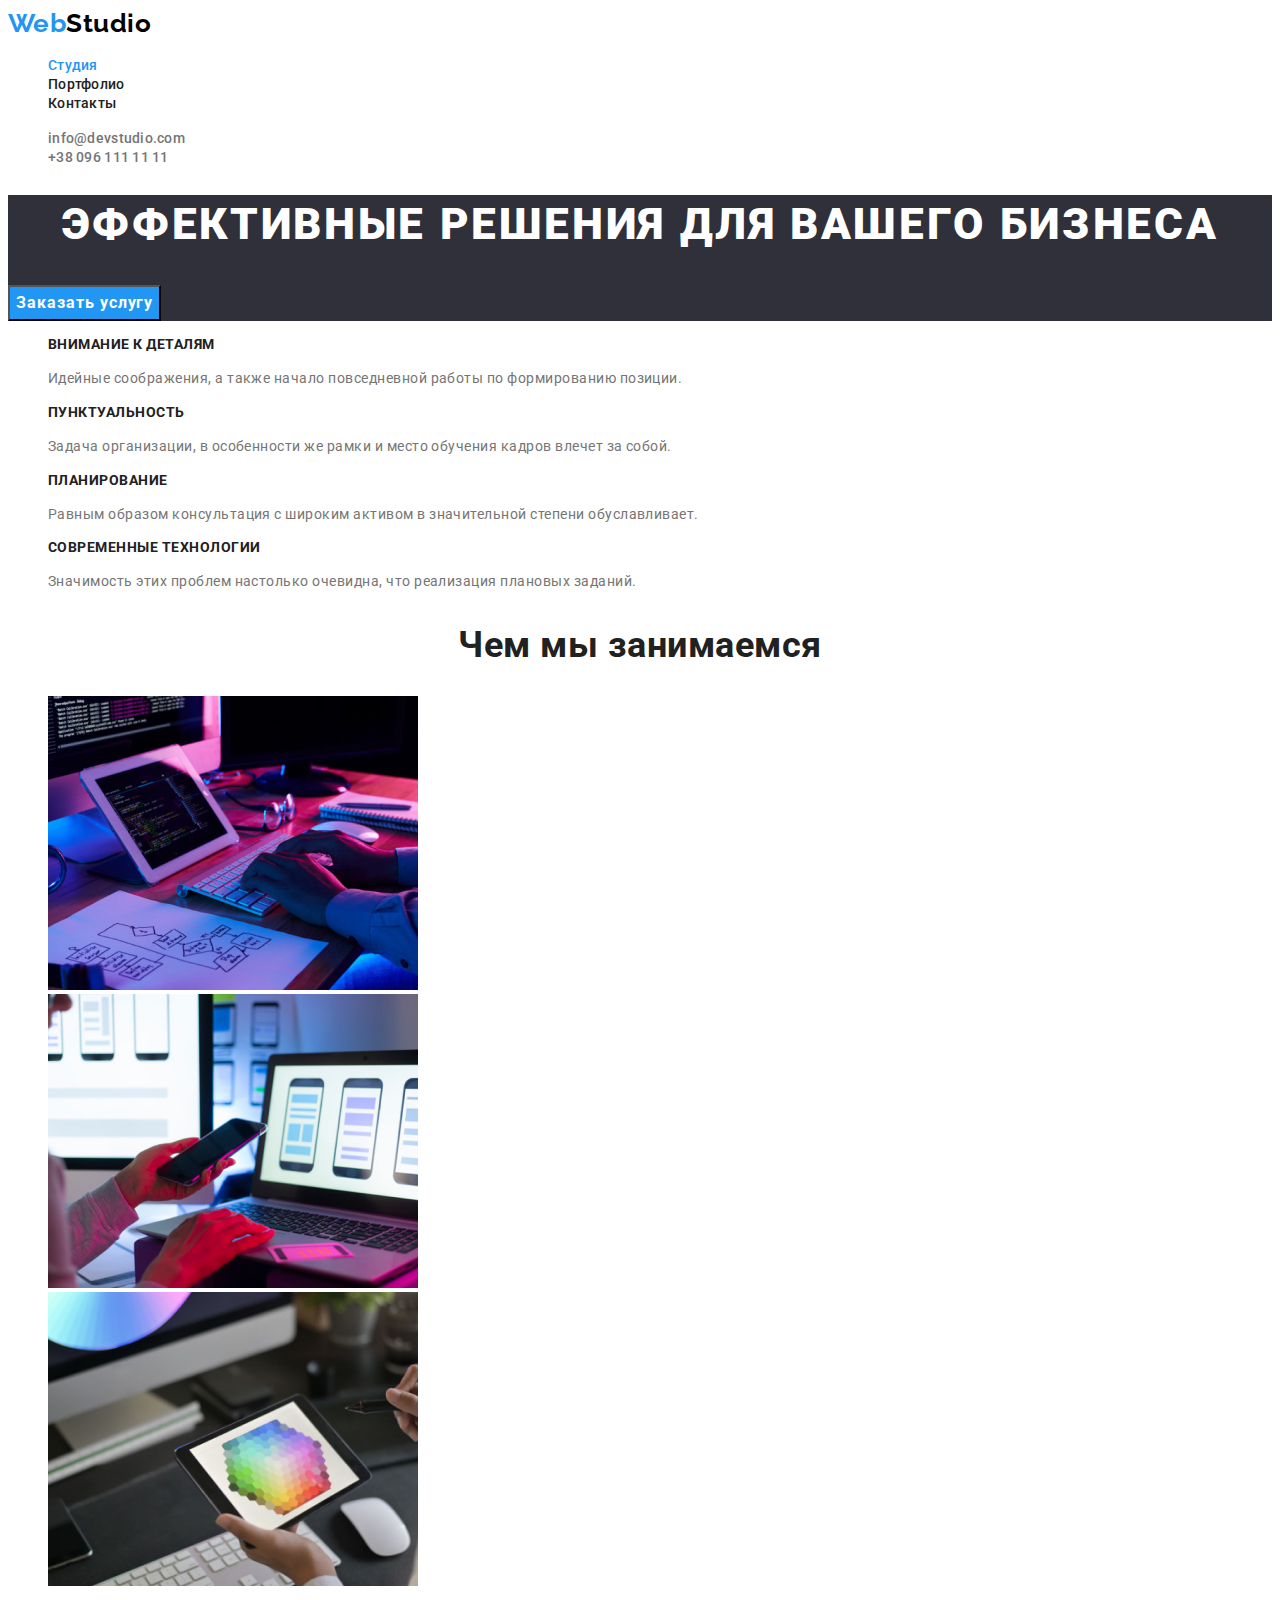
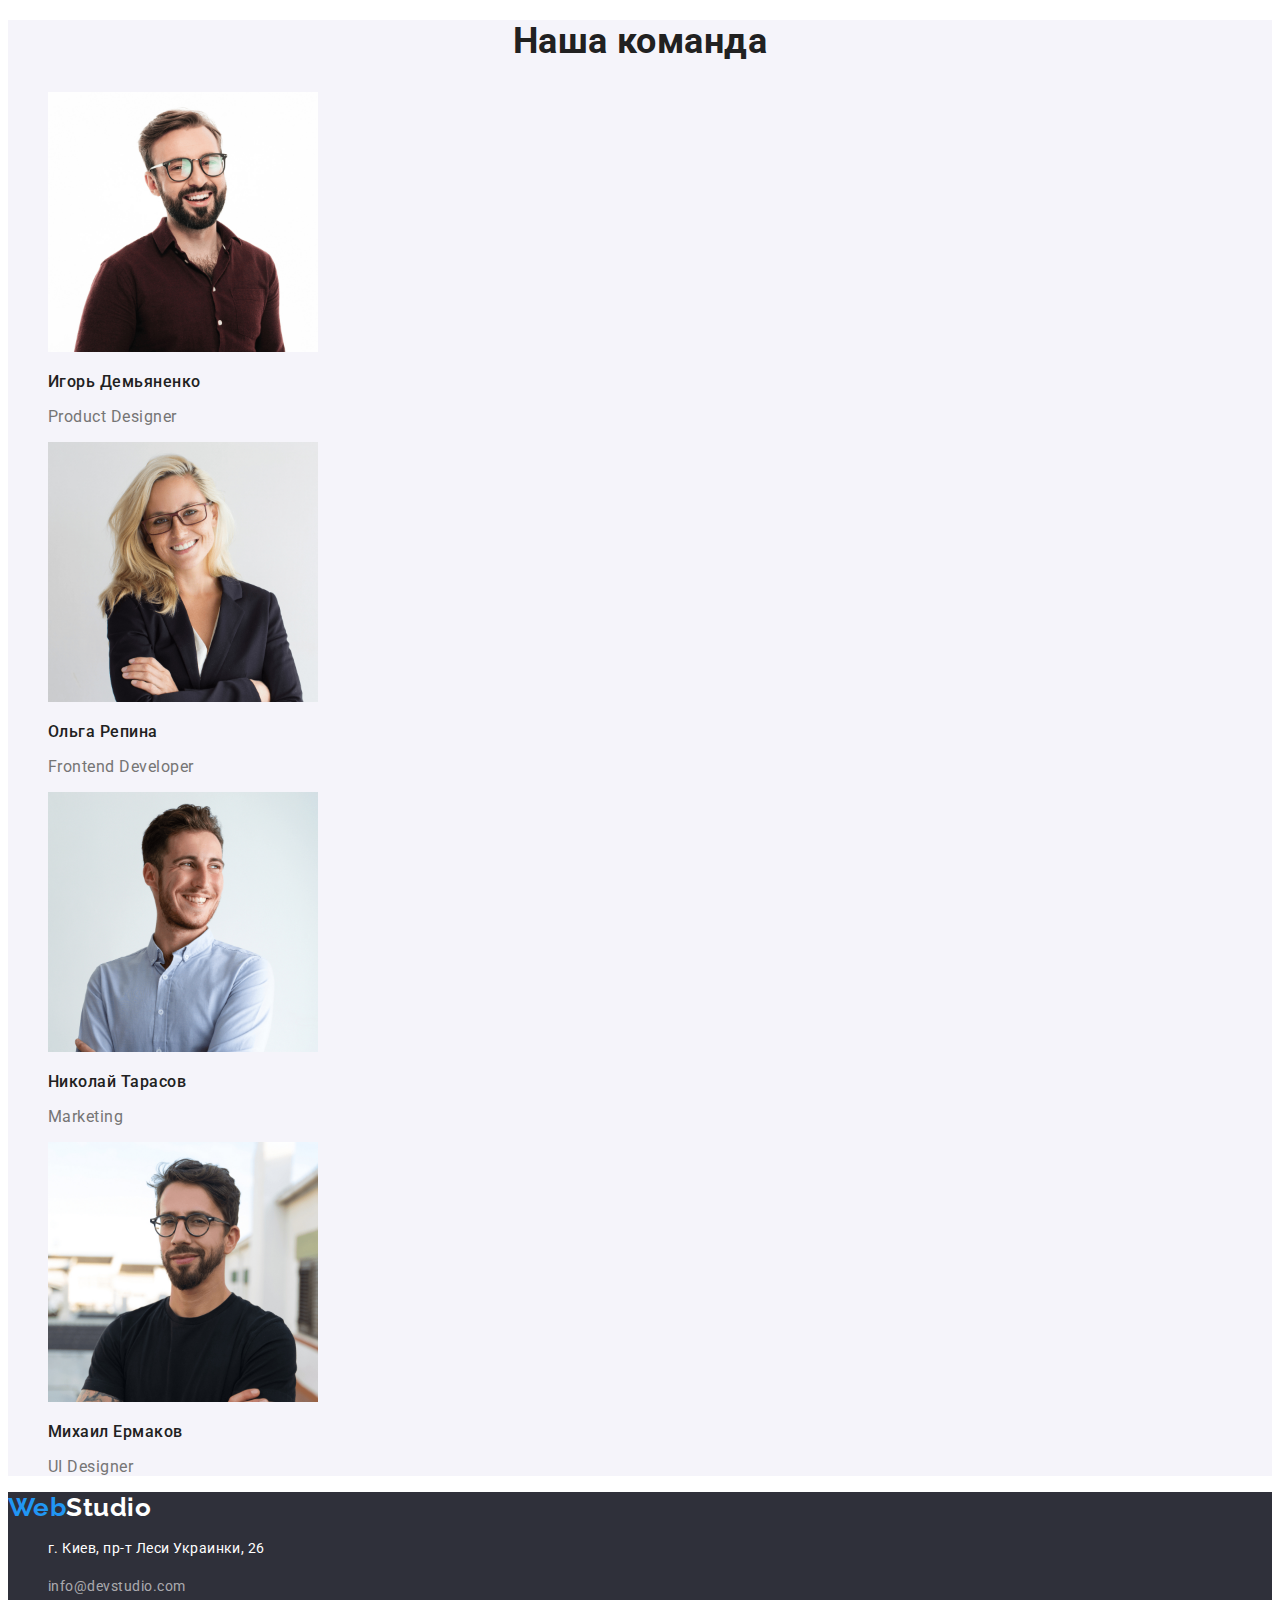
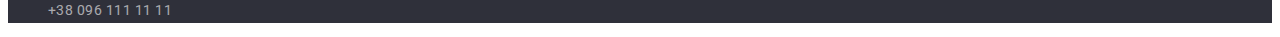
<file: index.html>
<!DOCTYPE html>
<html lang="ru">
  <head>
    <meta charset="UTF-8" />
    <meta http-equiv="X-UA-Compatible" content="IE=edge" />
    <meta name="viewport" content="width=device-width, initial-scale=1.0" />
    <title>Студия</title>
    <link
      rel="stylesheet"
      href="https://cdnjs.cloudflare.com/ajax/libs/modern-normalize/1.0.0/modern-normalize.min.css"
      integrity="sha512-ISS7cAi1PEhQ8jnbJpJZMd29NlhNj4AWYyLOSp2CE/CsHxTCu+r+t0D2yoJudVrd0/8fTVPUVDzY5Tvli75u/g=="
      crossorigin="anonymous"
    />
    <link rel="preconnect" href="https://fonts.gstatic.com" />
    <link
      href="https://fonts.googleapis.com/css2?family=Raleway:wght@700&family=Roboto:wght@400;500;700;900&display=swap"
      rel="stylesheet"
    />
    <link rel="stylesheet" href="./css/styles.css" />
  </head>
  <body>
    <!-- Шапка сайта -->
    <header class="haeder">
      <nav class="navigation">
        <a href="./" lang="en" class="logo logo-dark link-nonstyle"
          ><span class="logo-decor">Web</span>Studio</a
        >
        <ul class="list-nonstyle">
          <li class="navigation-item">
            <a href="./" class="navigation-link link-nonstyle active-link"
              >Студия</a
            >
          </li>
          <li class="navigation-item">
            <a href="./portfolio.html" class="navigation-link link-nonstyle"
              >Портфолио</a
            >
          </li>
          <li class="navigation-item">
            <a href="" class="navigation-link link-nonstyle">Контакты</a>
          </li>
        </ul>
      </nav>

      <ul class="list-nonstyle">
        <li class="contact-item">
          <a
            href="mailto:info@devstudio.com"
            class="contact-header link-nonstyle"
            >info@devstudio.com</a
          >
        </li>
        <li class="contact-item">
          <a href="tel:+380961111111" class="contact-header link-nonstyle"
            >+38 096 111 11 11</a
          >
        </li>
      </ul>
    </header>

    <main class="page">
      <!-- Герой -->
      <section class="hero">
        <h1 class="hero-title">Эффективные решения для вашего бизнеса</h1>
        <button type="button" class="btn-hero">Заказать услугу</button>
      </section>
      <!--Чем занимается студия и как относится к своей работе-->
      <section class="advantage">
        <!--<h2>Приимущества</h2>-->
        <ul class="list-nonstyle">
          <li class="advantage-item">
            <h3 class="advantage-title">Внимание к деталям</h3>
            <p class="advantage-rubric">
              Идейные соображения, а также начало повседневной работы по
              формированию позиции.
            </p>
          </li>
          <li class="advantage-item">
            <h3 class="advantage-title">Пунктуальность</h3>
            <p class="advantage-rubric">
              Задача организации, в особенности же рамки и место обучения кадров
              влечет за собой.
            </p>
          </li>
          <li class="advantage-item">
            <h3 class="advantage-title">Планирование</h3>
            <p class="advantage-rubric">
              Равным образом консультация с широким активом в значительной
              степени обуславливает.
            </p>
          </li>
          <li class="advantage-item">
            <h3 class="advantage-title">Современные технологии</h3>
            <p class="advantage-rubric">
              Значимость этих проблем настолько очевидна, что реализация
              плановых заданий.
            </p>
          </li>
        </ul>
      </section>

      <section class="passion">
        <h2 class="passion-title">Чем мы занимаемся</h2>
        <ul class="list-nonstyle">
          <li class="passion-item">
            <img
              src="./images/img_1.jpg"
              alt="выполняет работу за клавиатурой"
              width="370"
            />
          </li>
          <li class="passion-item">
            <img
              src="./images/img_2.jpg"
              alt="Просматривают макеты на телефоне"
              width="370"
            />
          </li>
          <li class="passion-item">
            <img
              src="./images/img_3.jpg"
              alt="цветовой спектр в виде сот на планшете"
              width="370"
            />
          </li>
        </ul>
      </section>

      <!-- команда студии веб разработок-->
      <section class="team">
        <h2 class="team-title">Наша команда</h2>
        <ul class="list-nonstyle">
          <li class="team-item">
            <img
              src="./images/igor.jpg"
              alt="Игорь Демьяненко"
              width="270"
              height="260"
            />
            <h3 class="taem-name">Игорь Демьяненко</h3>
            <p lang="en" class="team-function">Product Designer</p>
          </li>
          <li class="team-item">
            <img
              src="./images/olga.jpg"
              alt="Ольга Репина"
              width="270"
              height="260"
            />
            <h3 class="taem-name">Ольга Репина</h3>
            <p lang="en" class="team-function">Frontend Developer</p>
          </li>
          <li class="team-item">
            <img
              src="./images/nikolay.jpg"
              alt="Николай Тарасов"
              width="270"
              height="260"
            />
            <h3 class="taem-name">Николай Тарасов</h3>
            <p lang="en" class="team-function">Marketing</p>
          </li>
          <li class="team-item">
            <img
              src="./images/mikhail.jpg"
              alt="Михаил Ермаков"
              width="270"
              height="260"
            />
            <h3 class="taem-name">Михаил Ермаков</h3>
            <p lang="en" class="team-function">UI Designer</p>
          </li>
        </ul>
      </section>
    </main>

    <footer class="footer">
      <a href="./" lang="en" class="logo logo-light link-nonstyle"
        ><span class="logo-decor">Web</span>Studio</a
      >
      <address class="address">
        <ul class="list-nonstyle">
          <li class="footer-item">
            <p class="footer-address">г. Киев, пр-т Леси Украинки, 26</p>
          </li>
          <li class="footer-item">
            <a
              href="mailto:info@devstudio.com"
              class="footer-link link-nonstyle"
              >info@devstudio.com</a
            >
          </li>
          <li class="footer-item">
            <a href="tel:+380961111111" class="footer-link link-nonstyle"
              >+38 096 111 11 11</a
            >
          </li>
        </ul>
      </address>
    </footer>
  </body>
</html>
</file>
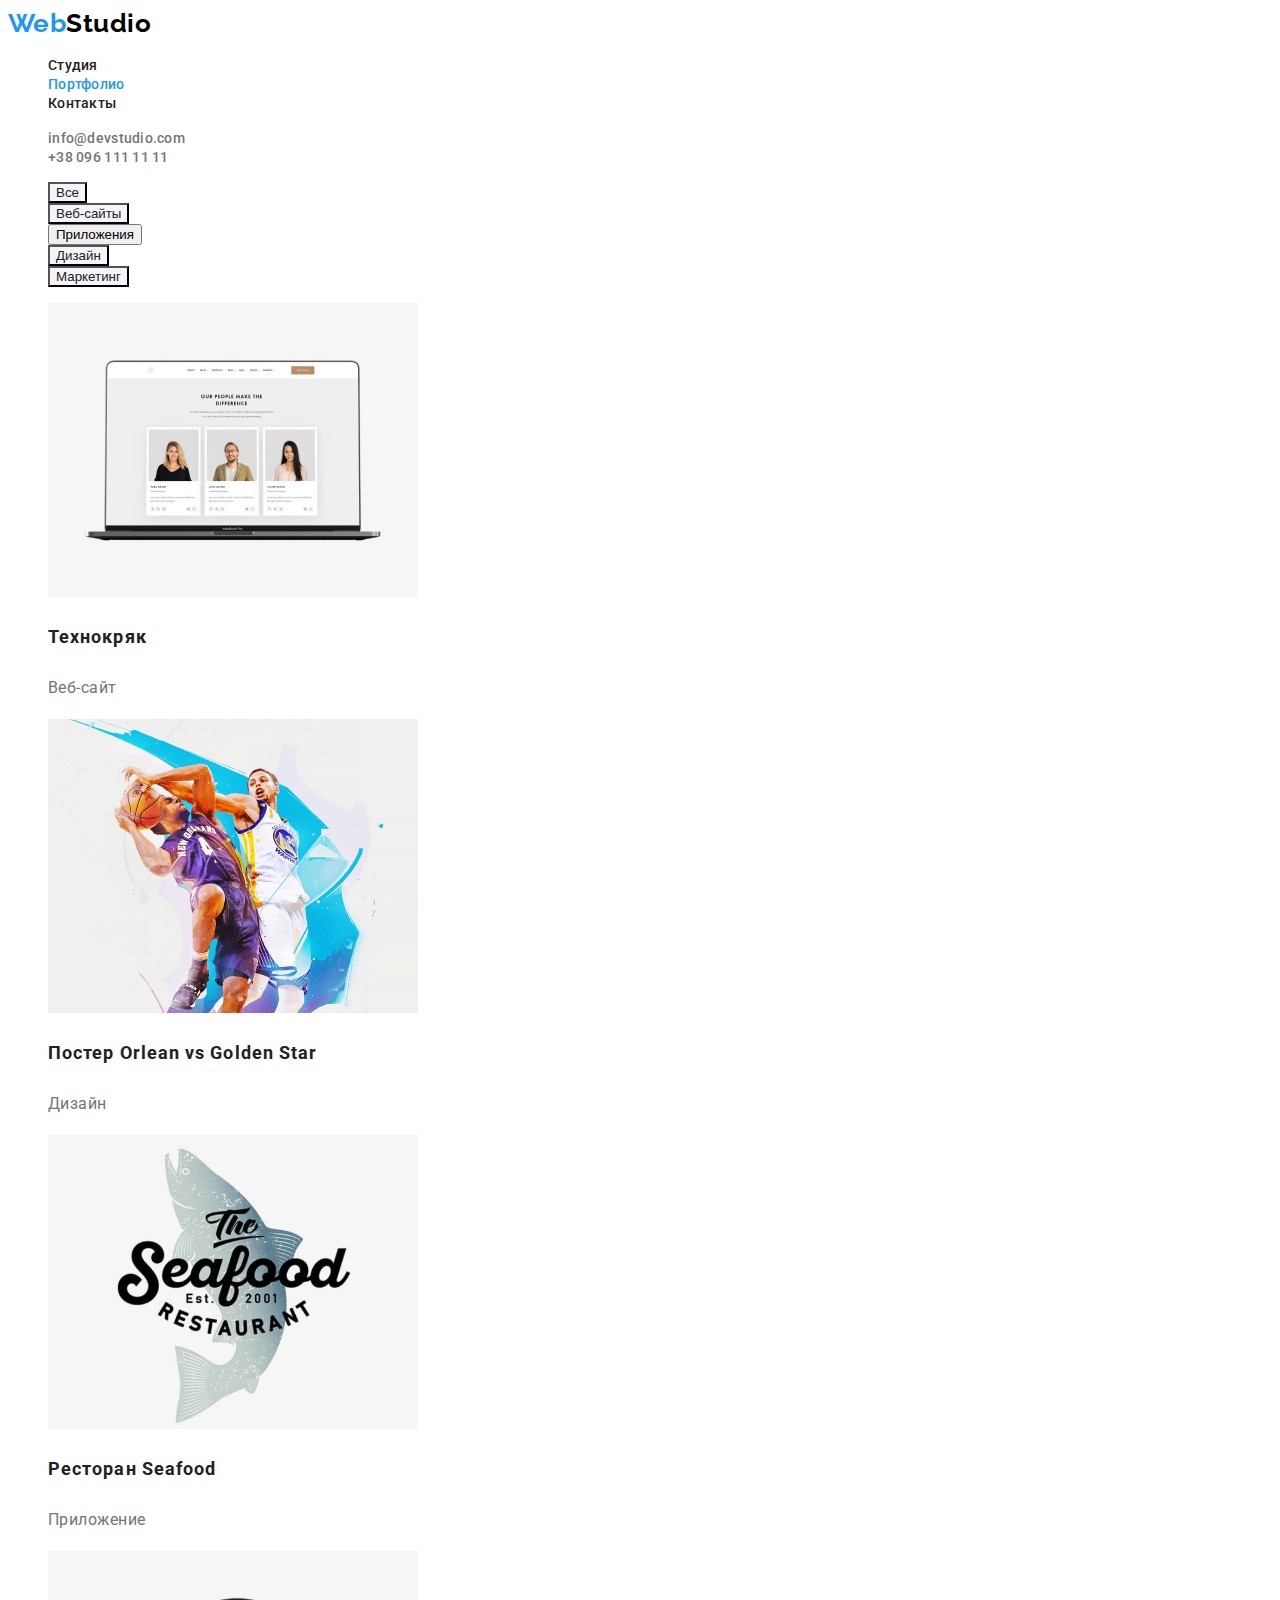
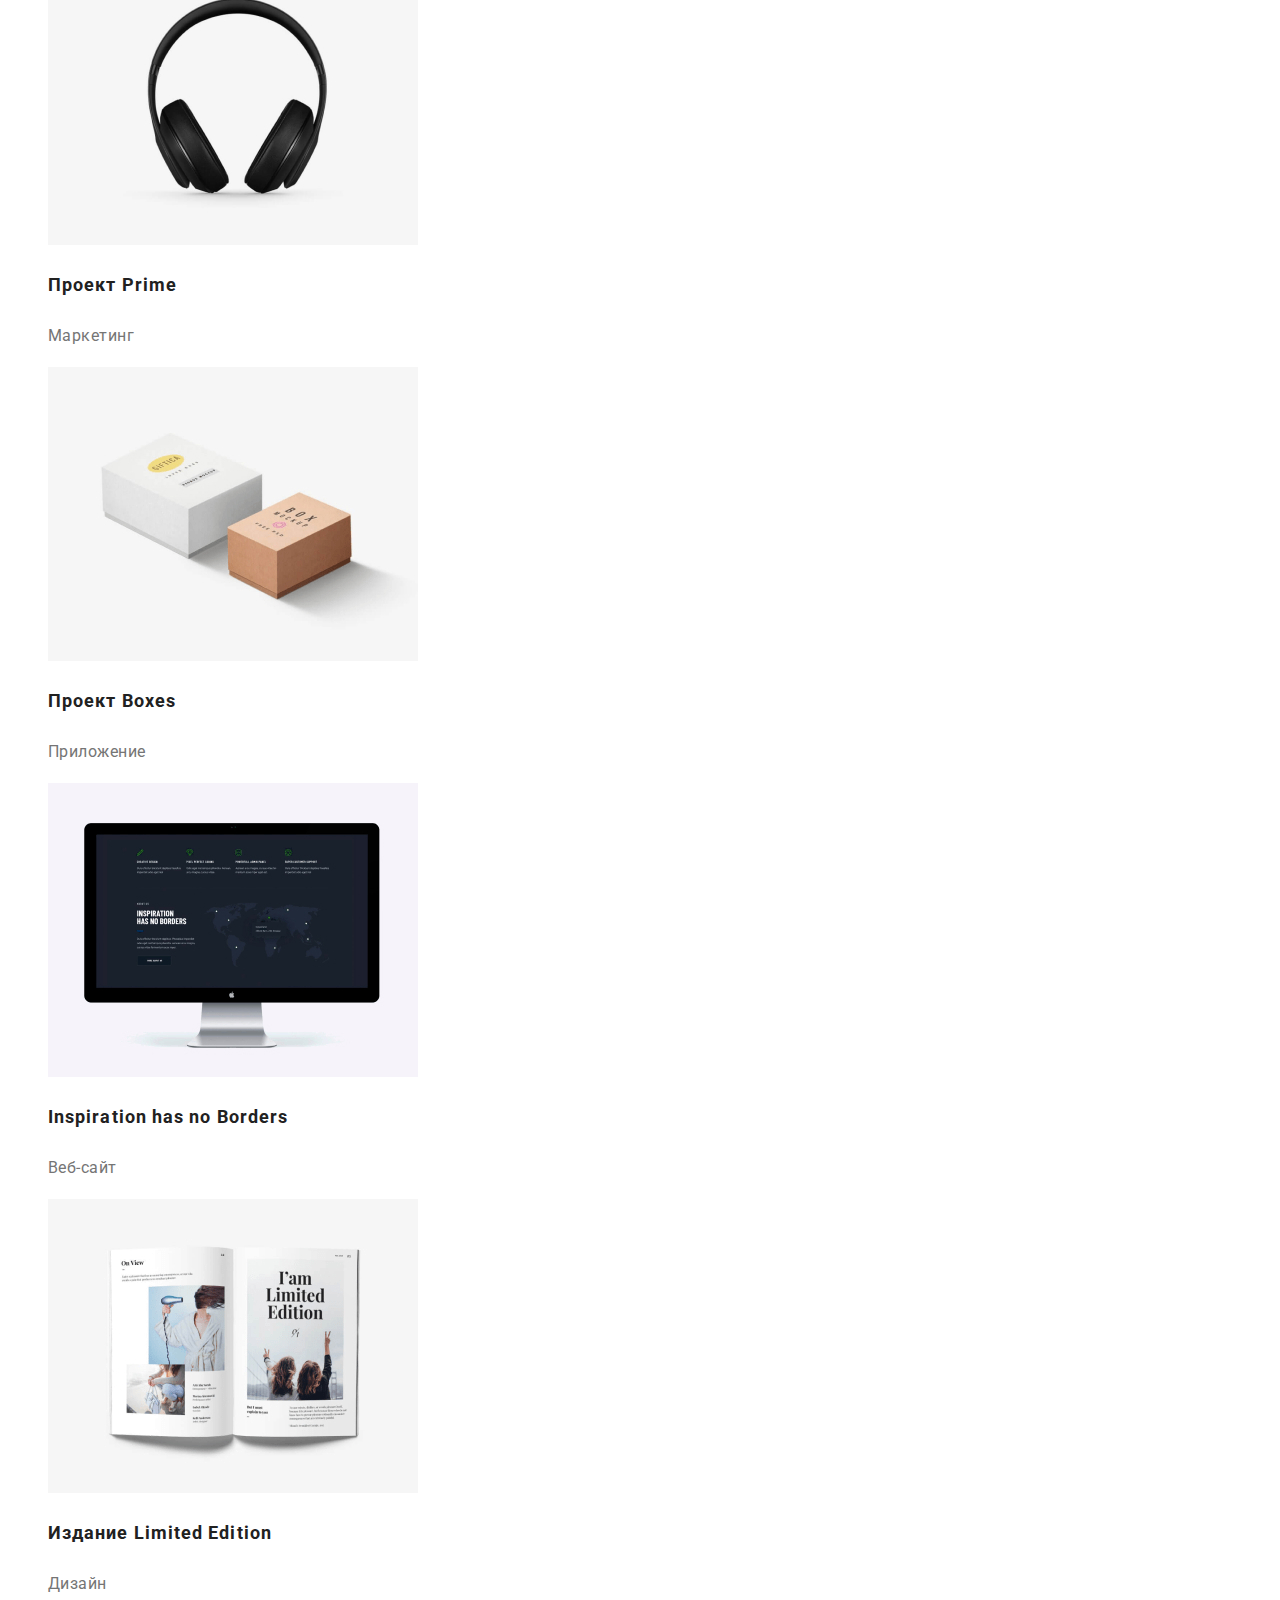
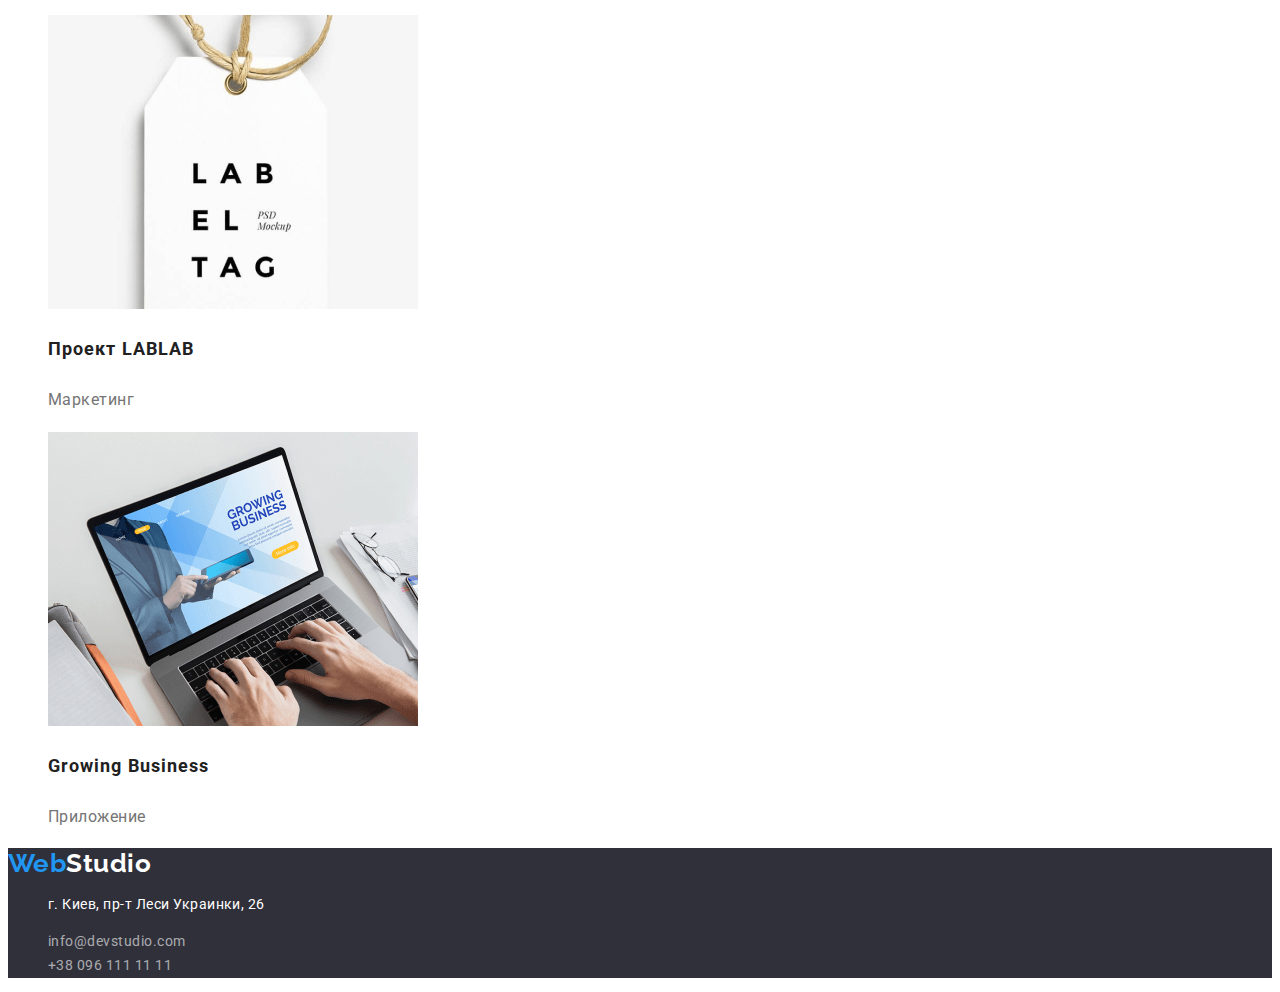
<file: portfolio.html>
<!DOCTYPE html>
<html lang="ru">
  <head>
    <meta charset="UTF-8" />
    <meta http-equiv="X-UA-Compatible" content="IE=edge" />
    <meta name="viewport" content="width=device-width, initial-scale=1.0" />
    <title>Портфолио</title>
    <link
      rel="stylesheet"
      href="https://cdnjs.cloudflare.com/ajax/libs/modern-normalize/1.0.0/modern-normalize.min.css"
      integrity="sha512-ISS7cAi1PEhQ8jnbJpJZMd29NlhNj4AWYyLOSp2CE/CsHxTCu+r+t0D2yoJudVrd0/8fTVPUVDzY5Tvli75u/g=="
      crossorigin="anonymous"
    />
    <link rel="preconnect" href="https://fonts.gstatic.com" />
    <link
      href="https://fonts.googleapis.com/css2?family=Raleway:wght@700&family=Roboto:wght@400;500;700;900&display=swap"
      rel="stylesheet"
    />
    <link rel="stylesheet" href="./css/styles.css" />
  </head>
  <body>
    <!-- Шапка сайта -->
    <header>
      <nav>
        <a href="./index.html" lang="en" class="logo link-nonstyle"
          ><span class="logo-decor">Web</span>Studio</a
        >
        <ul class="list-nonstyle">
          <li>
            <a href="./index.html" class="navigation-link link-nonstyle"
              >Студия</a
            >
          </li>
          <li>
            <a href="#" class="navigation-link link-nonstyle active-link"
              >Портфолио</a
            >
          </li>
          <li>
            <a href="" class="navigation-link link-nonstyle">Контакты</a>
          </li>
        </ul>
      </nav>
      <ul class="list-nonstyle">
        <li>
          <a
            href="mailto:info@devstudio.com"
            class="contact-header link-nonstyle"
            >info@devstudio.com</a
          >
        </li>
        <li>
          <a href="tel:+380961111111" class="contact-header link-nonstyle"
            >+38 096 111 11 11</a
          >
        </li>
      </ul>
    </header>

    <main class="page">
      <!--страница портфолио-->
      <section class="portfolio">
        <!--<h2>Портфолио и фильтр работ</h2> -->
        <ul class="list-nonstyle">
          <li class="choose-item">
            <button type="button" class="btn-choose">Все</button>
          </li>
          <li class="choose-item">
            <button type="button" class="btn-choose">Веб-сайты</button>
          </li>
          <li class="choose-item">
            <button type="button" class="btn-choosee">Приложения</button>
          </li>
          <li class="choose-item">
            <button type="button" class="btn-choose">Дизайн</button>
          </li>
          <li class="choose-item">
            <button type="button" class="btn-choose">Маркетинг</button>
          </li>
        </ul>

        <ul class="list-nonstyle">
          <li class="portfolio-item">
            <img
              src="./images/portfolio/website/tekhnokryak.jpg"
              alt="открытый ноутбук с изображениями людей"
              width="370"
              height="294"
            />
            <h3 class="portfolio-title">Технокряк</h3>
            <p class="portfolio-rubric">Веб-сайт</p>
          </li>
          <li class="portfolio-item">
            <img
              src="./images/portfolio/design/poster.jpg"
              alt="играют в баскетбол"
              width="370"
              height="294"
            />
            <h3 class="portfolio-title">
              Постер <span lang="en">Orlean vs Golden Star</span>
            </h3>
            <p class="portfolio-rubric">Дизайн</p>
          </li>
          <li class="portfolio-item">
            <img
              src="./images/portfolio/soft/restoran.jpg"
              alt="ресторан с кухней из морепродуктов"
              width="370"
              height="294"
            />
            <h3 class="portfolio-title">
              Ресторан <span lang="en">Seafood</span>
            </h3>
            <p class="portfolio-rubric">Приложение</p>
          </li>
          <li class="portfolio-item">
            <img
              src="./images/portfolio/marcketing/prime.jpg"
              alt="наушники"
              width="370"
              height="294"
            />
            <h3 class="portfolio-title">Проект <span lang="en">Prime</span></h3>
            <p class="portfolio-rubric">Маркетинг</p>
          </li>
          <li class="portfolio-item">
            <img
              src="./images/portfolio/soft/boxes.jpg"
              alt="коробки с логатипами"
              width="370"
              height="294"
            />
            <h3 class="portfolio-title">Проект <span lang="en">Boxes</span></h3>
            <p class="portfolio-rubric">Приложение</p>
          </li>
          <li class="portfolio-item">
            <img
              src="./images/portfolio/website/borders.jpg"
              alt="монитор с сайтом"
              width="370"
              height="294"
            />
            <h3 lang="en" class="portfolio-title">
              Inspiration has no Borders
            </h3>
            <p class="portfolio-rubric">Веб-сайт</p>
          </li>
          <li class="portfolio-item">
            <img
              src="./images/portfolio/design/izdanie.jpg"
              alt="открытая книга"
              width="370"
              height="294"
            />
            <h3 class="portfolio-title">
              Издание <span lang="en">Limited Edition</span>
            </h3>
            <p class="portfolio-rubric">Дизайн</p>
          </li>
          <li class="portfolio-item">
            <img
              src="./images/portfolio/marcketing/lab.jpg"
              alt="ярлык от вещи"
              width="370"
              height="294"
            />
            <h3 class="portfolio-title">
              Проект <span lang="en">LAB</span>LAB
            </h3>
            <p class="portfolio-rubric">Маркетинг</p>
          </li>
          <li class="portfolio-item">
            <img
              src="./images/portfolio/soft/growbis.jpg"
              alt="набирают на ноутбуке"
              width="370"
              height="294"
            />
            <h3 lang="en" class="portfolio-title">Growing Business</h3>
            <p class="portfolio-rubric">Приложение</p>
          </li>
        </ul>
      </section>
    </main>

    <footer class="footer">
      <a href="./" lang="en" class="logo logo-light link-nonstyle"
        ><span class="logo-decor">Web</span>Studio</a
      >
      <address class="address">
        <ul class="list-nonstyle">
          <li class="footer-item">
            <p class="footer-address">г. Киев, пр-т Леси Украинки, 26</p>
          </li>
          <li class="footer-item">
            <a
              href="mailto:info@devstudio.com"
              class="footer-link link-nonstyle"
              >info@devstudio.com</a
            >
          </li>
          <li class="footer-item">
            <a href="tel:+380961111111" class="footer-link link-nonstyle"
              >+38 096 111 11 11</a
            >
          </li>
        </ul>
      </address>
    </footer>
  </body>
</html>
</file>
<file: css/styles.css>
:root {
    --white-color: #ffffff;
    --black-color: #000000;
    --accent-primary: #2196f3;
    --accent-secondary: #188ce8;
    --background-dark: #2f303a;
    --light-gray: #f5f4fa;
    --color-conten: #212121;
    --main-text: #757575;
    --rgba-link: rgba(255, 255, 255, 0.6);
} 

body {
  font-family: "Roboto", sans-serif;
  font-weight: 400;
  color: var(--main-text);
  letter-spacing: 0.03em;
}

.link-nonstyle {
  text-decoration: none;
}

.list-nonstyle {
  list-style: none;
}


/* =========== COMPONENTS =========== */



/* =========== END COMPONENTS =========== */

/* =========== HEADER ===========  */
.logo {
  color: var(--black-color);

  font-family: "Raleway", sans-serif;
  font-weight: 700;
  font-size: 26px;
  line-height: 1.19;
}
.logo-decor {
    color: var(--accent-primary);
}

.logo-dark {
  color: var(--black-color);
}

.logo-light {
  color: var(--white-color);
} 

.navigation-link {
  color: var(--color-conten);

  font-weight: 500;
  font-size: 14px;
  line-height: 1.14;
  letter-spacing: 0.02em;
}

.navigation-link:hover,
.navigation-link:focus {
  color: var(--accent-primary);
}

.contact-header {
  color: var(--main-text);

  font-weight: 500;
  font-size: 14px;
  line-height: 1.14;
  letter-spacing: 0.02em;
  
}

.contact-header:hover,
.contact-header:focus {
  color: var(--accent-primary);
}

.active-link {
  color: var(--accent-primary);
}
/* =========== END HEADER ===========  */

/* =========== HERO SECTION =========== */
.hero {
  background-color: var(--background-dark);
}

.hero-title {
  color: var(--white-color);

  font-weight: 900;
  font-size: 44px;
  line-height: 1.36;
  letter-spacing: 0.06em;
  text-align: center;
  text-transform: uppercase;
  
}
.btn-hero {
  background-color: var(--accent-primary);
  color: var(--white-color);

  font-family: inherit;
  font-weight: 700;
  font-size: 16px;
  line-height: 1.88;
  letter-spacing: 0.06em;

  cursor: pointer;
  
}

.btn-hero:hover,
.btn-hero:focus {
  background-color: var(--accent-secondary);
  color: var(--white-color);
}


/* =========== END HERO SECTION =========== */

/* ======== ADVANTAGE SECTION ======== */
.advantage-title {
  color: var(--color-conten);

  font-weight: 700;
  font-size: 14px;
  line-height: 1.14;
  text-transform: uppercase;
}

.advantage-rubric {
  font-weight: 400;
  font-size: 14px;
  line-height: 1.71;
}
/* ======== END ADVANTAGE SECTION ======== */

/* ============ PASSION SECTION ============ */
.passion-title {
  color: var(--color-conten);

  font-weight: 700;
  font-size: 36px;
  line-height: 1.17;
  text-align: center;
  
}
/* ============ END PASSION SECTION ============ */

/* ======== TEAM SECTION ======== */
.team {
  background-color: var(--light-gray);
}
.team-title {
  color: var(--color-conten);

  font-weight: 700;
  font-size: 36px;
  line-height: 1.17;
  text-align: center;
}

.taem-name {
  color: var(--color-conten);

  font-weight: 500;
  font-size: 16px;
  line-height: 1.19;
}
  
.team-function {
  font-size: 16px;
  line-height: 1.19;
}

/* ======== END TEAM SECTION ======== */


/* ============ FOOTER ============= */

.footer {
  background-color: var(--background-dark);
}

.address {
  font-style: normal;
  font-size: 14px;
  line-height: 1.7;
}

.footer-address {
  color: var(--white-color);
}
.footer-link {
  color: var(--rgba-link);
}

/* ======= PORFOLIO PAGE =============== */

/* ======= PORTFOLIO SECTION ======= */
.portfolio-title {
  color:var(--color-conten);

  font-weight: 700;
  font-size: 18px;
  line-height: 2;
  letter-spacing: 0.06em;
}

.portfolio-rubric{
  font-size: 16px;
  line-height: 1.88;
}

.btn-choose {
  cursor: pointer;
  background-color: var(--light-gray);
  color: var(--color-conten);
}

.btn-choose:hover,
.btn-choose:focus {
  background-color: var(--accent);
  color: var(--white-color);
}
  

/* ======= END PORFOLIO SECTION ======= */
</file>
